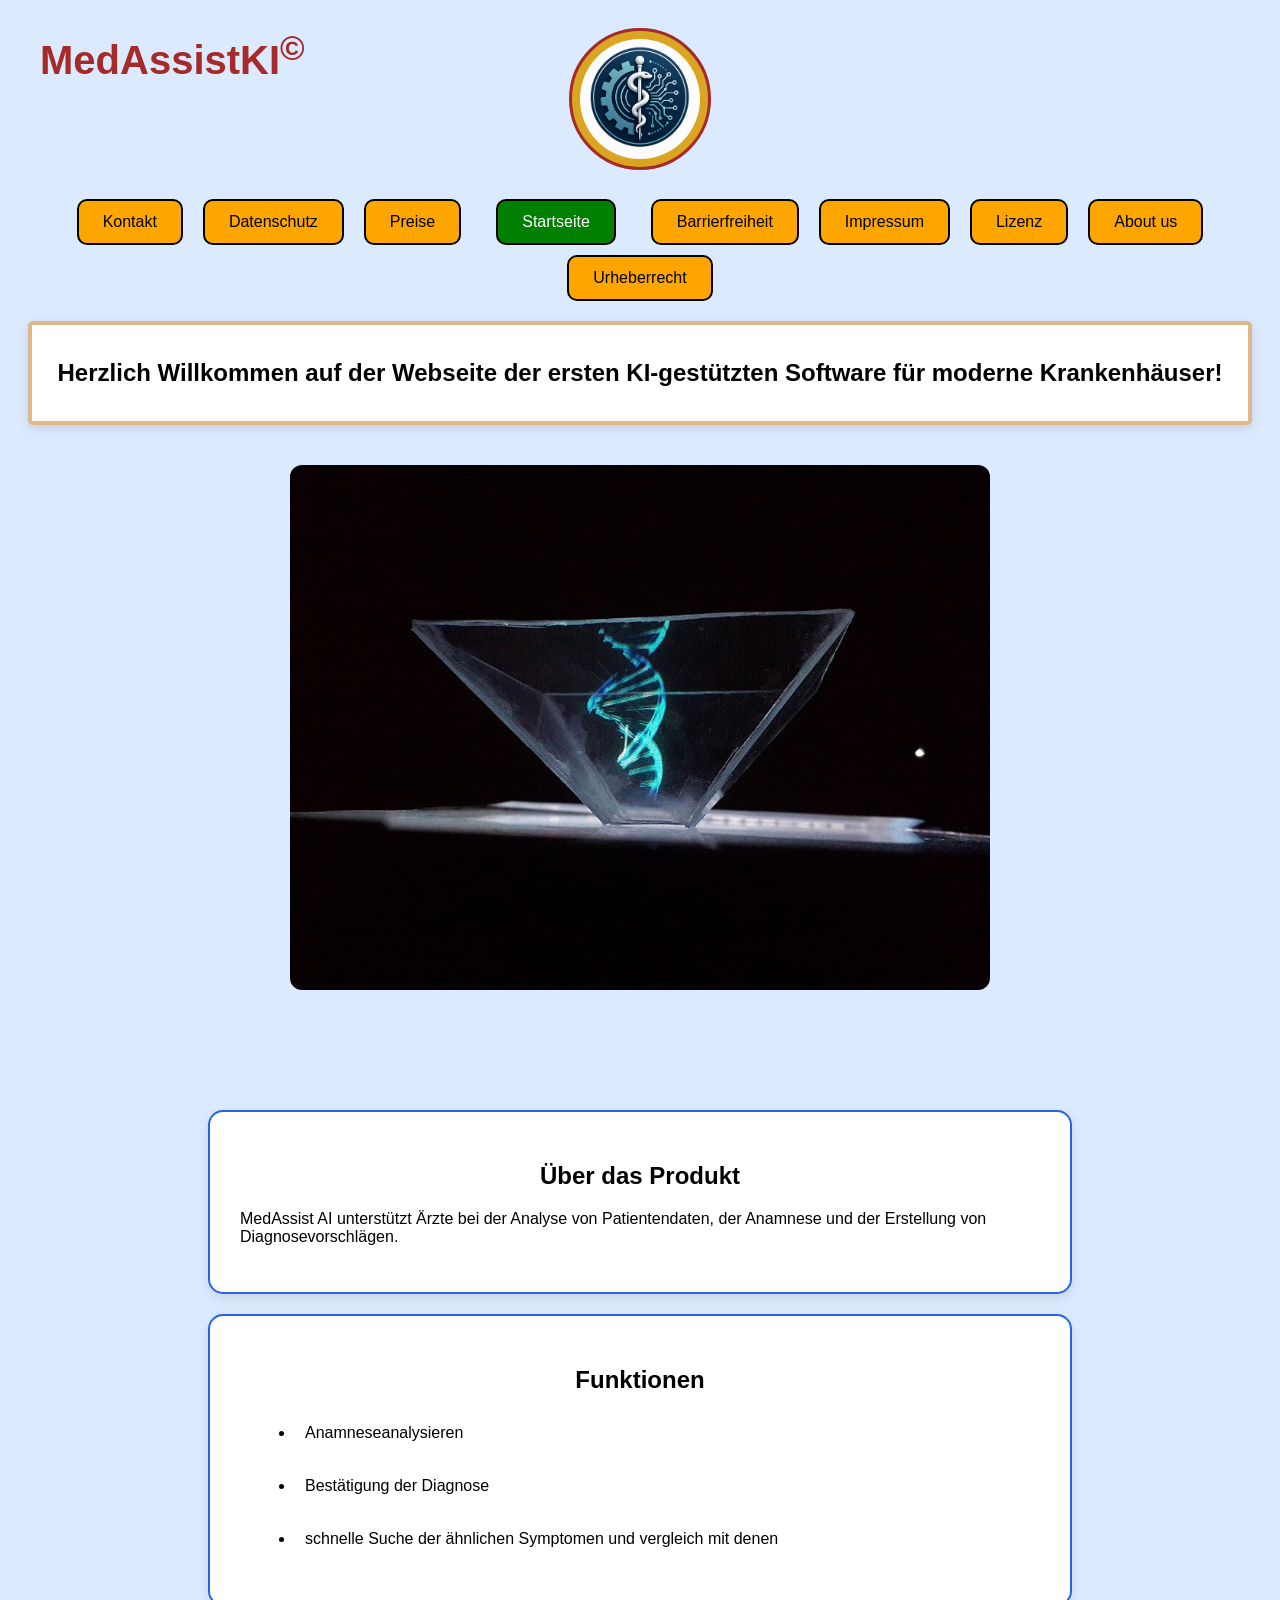
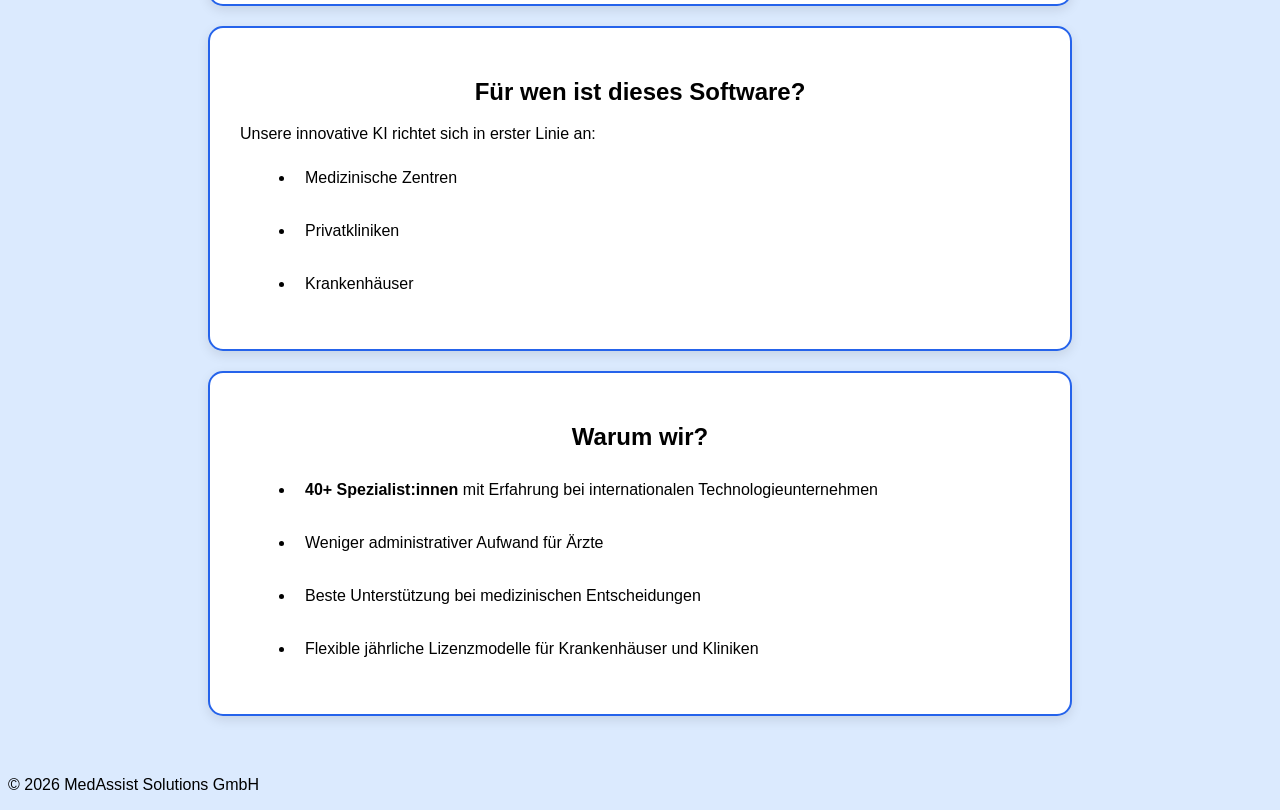
<file: index.html>
<!DOCTYPE html>
<html lang="de">
<head>
    <meta charset="UTF-8">
    <meta name="viewport" content="width=device-width, initial-scale=1.0">
    <title>MedAssistKI</title>
    <link rel="stylesheet" href="style.css">
</head>
<body>
    <header>
        <div class="logo-container">
        <a href="index.html">
            <img src="images/EmblemProjekt.png"
            alt="MedAssistKI Logo"
            class="logo">
        </a>
        </div>
        <div class="site-name">
        MedAssistKI<sup>&copy</sup>
        </div>
        <nav>
            <a class = "link" href="kontakt.html">Kontakt</a>
            <a class = "link" href="datenschutz.html">Datenschutz</a>
            <a class = "link" href="preise.html">Preise</a>
            <a class = "active" href="index.html">Startseite</a>
            <a class = "link" href="barrierfreiheit.html">Barrierfreiheit</a>
            <a class = "link" href="impressum.html">Impressum</a>
            <a class = "link" href="lizenz.html">Lizenz</a>
            <a class = "link" href="about.html">About us</a>
            <a class="link" href="urheberrecht.html">Urheberrecht</a>
        </nav>
        <section class = "box">
        <h1>
        <p class = "center">
            <strong>
            Herzlich Willkommen auf der Webseite der ersten KI-gestützten Software für moderne Krankenhäuser!
        </strong>
        </p>
        </h1>
        </section>
        <img src="images/hologramm.jpg" alt="hologramm" class="image">
    
    </header>
    <main>
        <section>
            <h2 class = "center">Über das Produkt</h2>
            <p>
            MedAssist AI unterstützt Ärzte bei der Analyse von Patientendaten,
            der Anamnese und der Erstellung von Diagnosevorschlägen.
            </p>
        </section>
        <section>
            <h2 class = "center">Funktionen</h2>
            <ul>
                <li>Anamneseanalysieren</li>
                <li>Bestätigung der Diagnose</li>
                <li>schnelle Suche der ähnlichen Symptomen und vergleich mit denen</li>
            </ul>
        </section>
        <section>
            <h2 class = "center">Für wen ist dieses Software?</h2>
            <p>
                Unsere innovative KI richtet sich in erster Linie an:
            </p>
            <ul>
                <li>Medizinische Zentren</li>
                <li>Privatkliniken</li>
                <li>Krankenhäuser</li>
            </ul>
        </section>
        <section>
            <h2 class = "center">Warum wir?</h2>
            <ul>
                <li><strong>40+ Spezialist:innen</strong> mit Erfahrung bei internationalen Technologieunternehmen</li>
                <li>Weniger administrativer Aufwand für Ärzte</li>
                <li>Beste Unterstützung bei medizinischen Entscheidungen</li>
                <li>Flexible jährliche Lizenzmodelle für Krankenhäuser und Kliniken</li>
            </ul>
        </section>
    </main>
    <footer>
        <p>&copy; 2026 MedAssist Solutions GmbH</p>
    </footer>
</body>
</html>
</file>
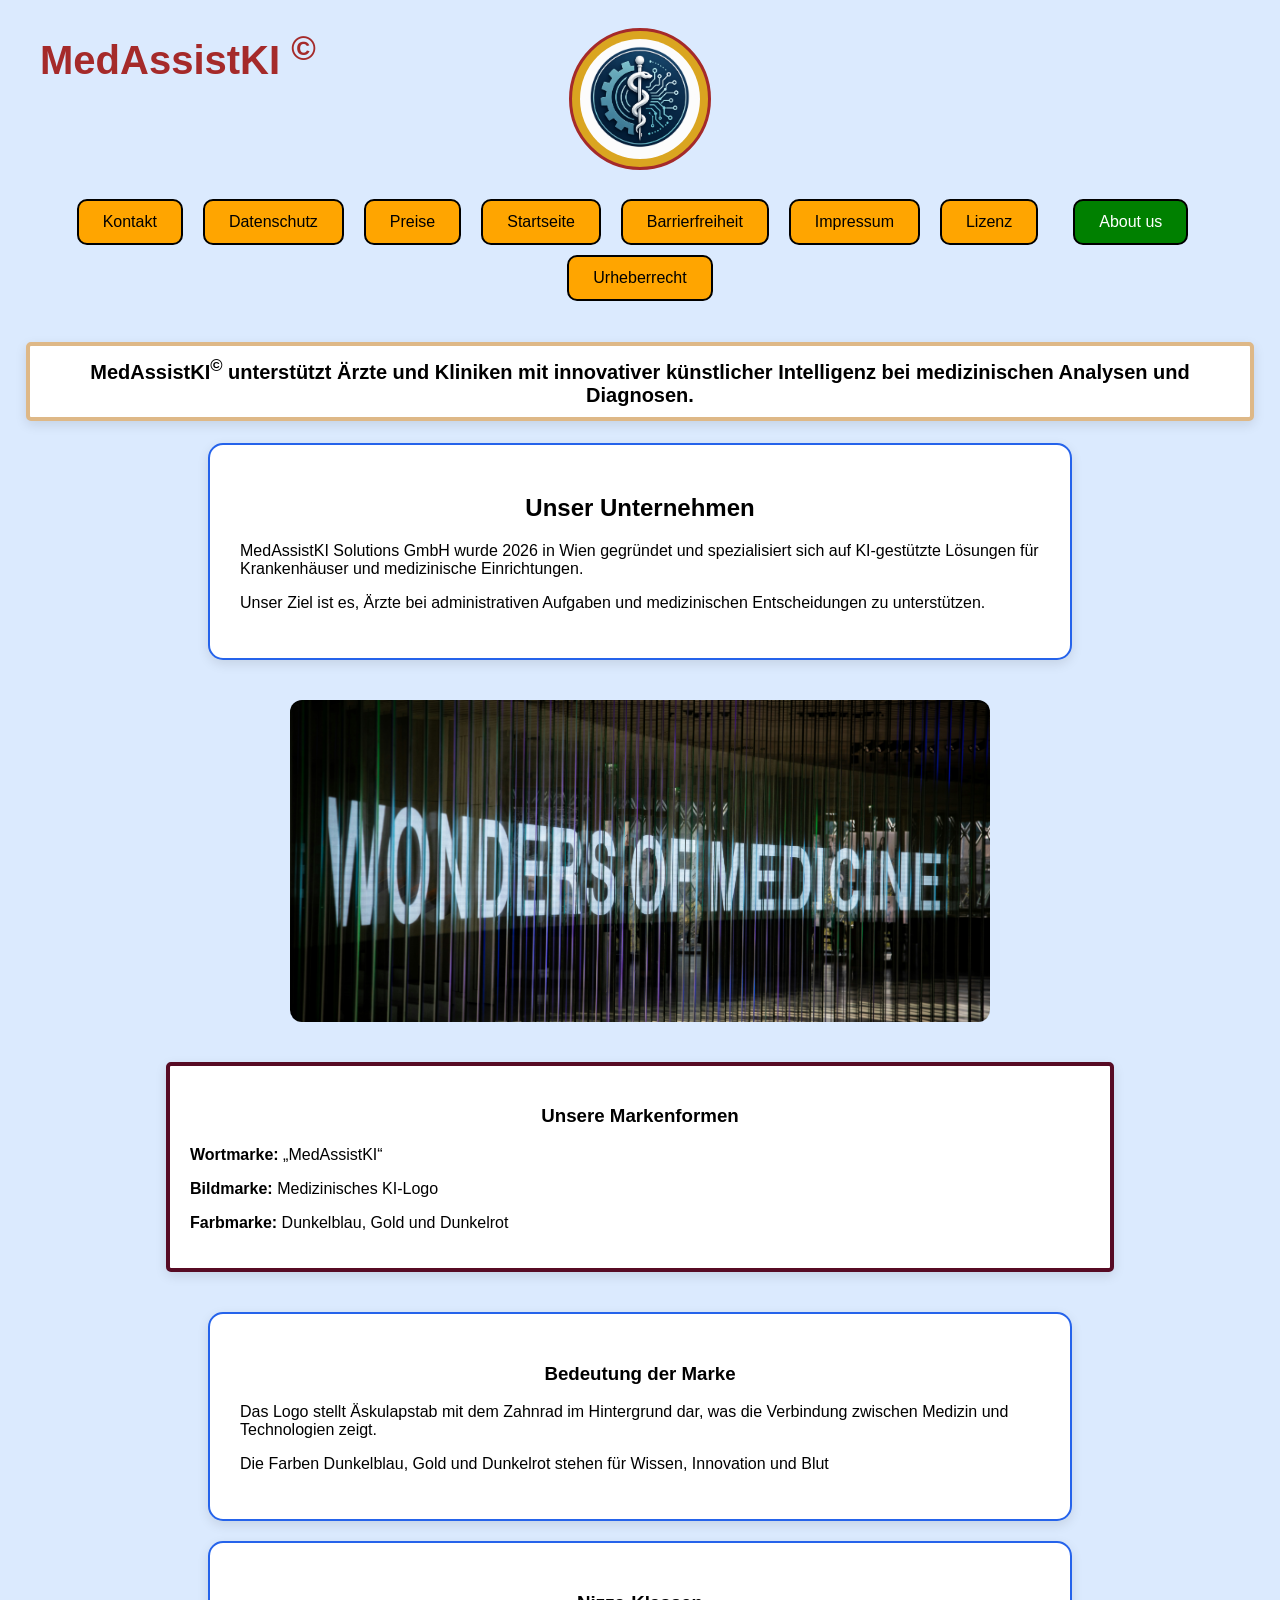
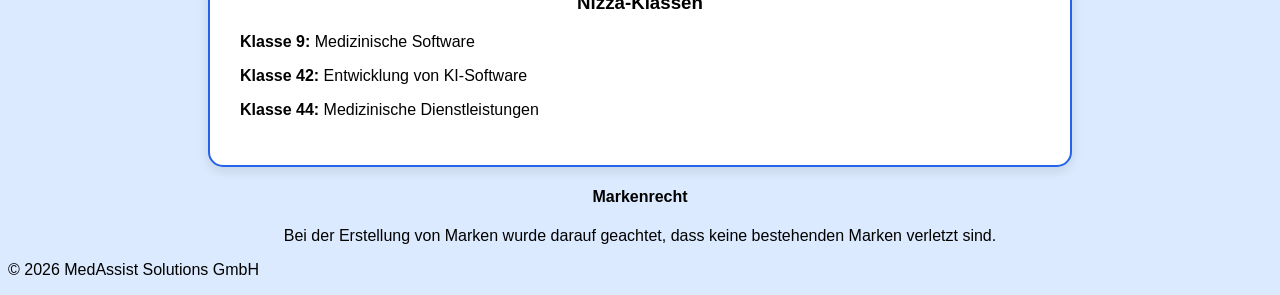
<file: about.html>
<!DOCTYPE html>
<html lang="en">
<head>
    <meta charset="UTF-8">
    <meta name="viewport" content="width=device-width, initial-scale=1.0">
    <title>About us</title>
    <link rel="stylesheet" href="style.css">
</head>
<body>
     <header>
        <div class="logo-container">
        <a href="index.html">
            <img src="images/EmblemProjekt.png"
            alt="MedAssistKI Logo"
            class="logo">
        </a>
        </div>
        <div class="site-name">
        MedAssistKI <sup>&copy</sup>
        </div>
       <nav>
            <a class = "link" href="kontakt.html">Kontakt</a>
            <a class = "link" href="datenschutz.html">Datenschutz</a>
            <a class = "link" href="preise.html">Preise</a>
            <a class = "link" href="index.html">Startseite</a>
            <a class = "link" href="barrierfreiheit.html">Barrierfreiheit</a>
            <a class = "link" href="impressum.html">Impressum</a>
            <a class = "link" href="lizenz.html">Lizenz</a>
            <a class = "active" href="about.html">About us</a>
            <a class="link" href="urheberrecht.html">Urheberrecht</a>
        </nav>
    </header>
    <h1>
        <p class = "letter center box">
            MedAssistKI<sup>&copy</sup> unterstützt Ärzte und Kliniken
            mit innovativer künstlicher Intelligenz
            bei medizinischen Analysen und Diagnosen.
        </p>
    </h1>
    <section >
<h2 class = "center">Unser Unternehmen</h2>

<p>
MedAssistKI Solutions GmbH wurde 2026 in Wien gegründet und spezialisiert sich auf KI-gestützte Lösungen für Krankenhäuser und medizinische Einrichtungen.
</p>

<p>
Unser Ziel ist es, Ärzte bei administrativen Aufgaben und medizinischen Entscheidungen zu unterstützen.
</p>
</section>
    <img src="images/Wonders.jpg" alt="Reflexion" class = "image">
    <section class = "box2">
    <h3 class="center">Unsere Markenformen</h3>
    <p><strong>Wortmarke:</strong> „MedAssistKI“</p>
    <p><strong>Bildmarke:</strong> Medizinisches KI-Logo</p>
    <p><strong>Farbmarke:</strong> Dunkelblau, Gold und Dunkelrot</p>
</section>
    <section>
        <h3 class = "center">Bedeutung der Marke</h3>
        <p>
            Das Logo stellt Äskulapstab mit dem Zahnrad im Hintergrund dar,
            was die Verbindung zwischen Medizin und Technologien zeigt. 
        </p>

        <p>
            Die Farben Dunkelblau, Gold und Dunkelrot stehen für
            Wissen, Innovation und Blut
        </p>
    </section>
    <section>

    <h3 class="center">Nizza-Klassen</h3>

    <p><strong>Klasse 9:</strong> Medizinische Software</p>

    <p><strong>Klasse 42:</strong> Entwicklung von KI-Software</p>

    <p><strong>Klasse 44:</strong> Medizinische Dienstleistungen</p>

</section>
    <h4 class = "center">Markenrecht</h4>
    <p class = "center">Bei der Erstellung von Marken wurde darauf geachtet, dass
        keine bestehenden Marken verletzt sind.
    </p>
    <footer>
        <p>&copy; 2026 MedAssist Solutions GmbH</p>
    </footer>
</body>
</html>
</file>
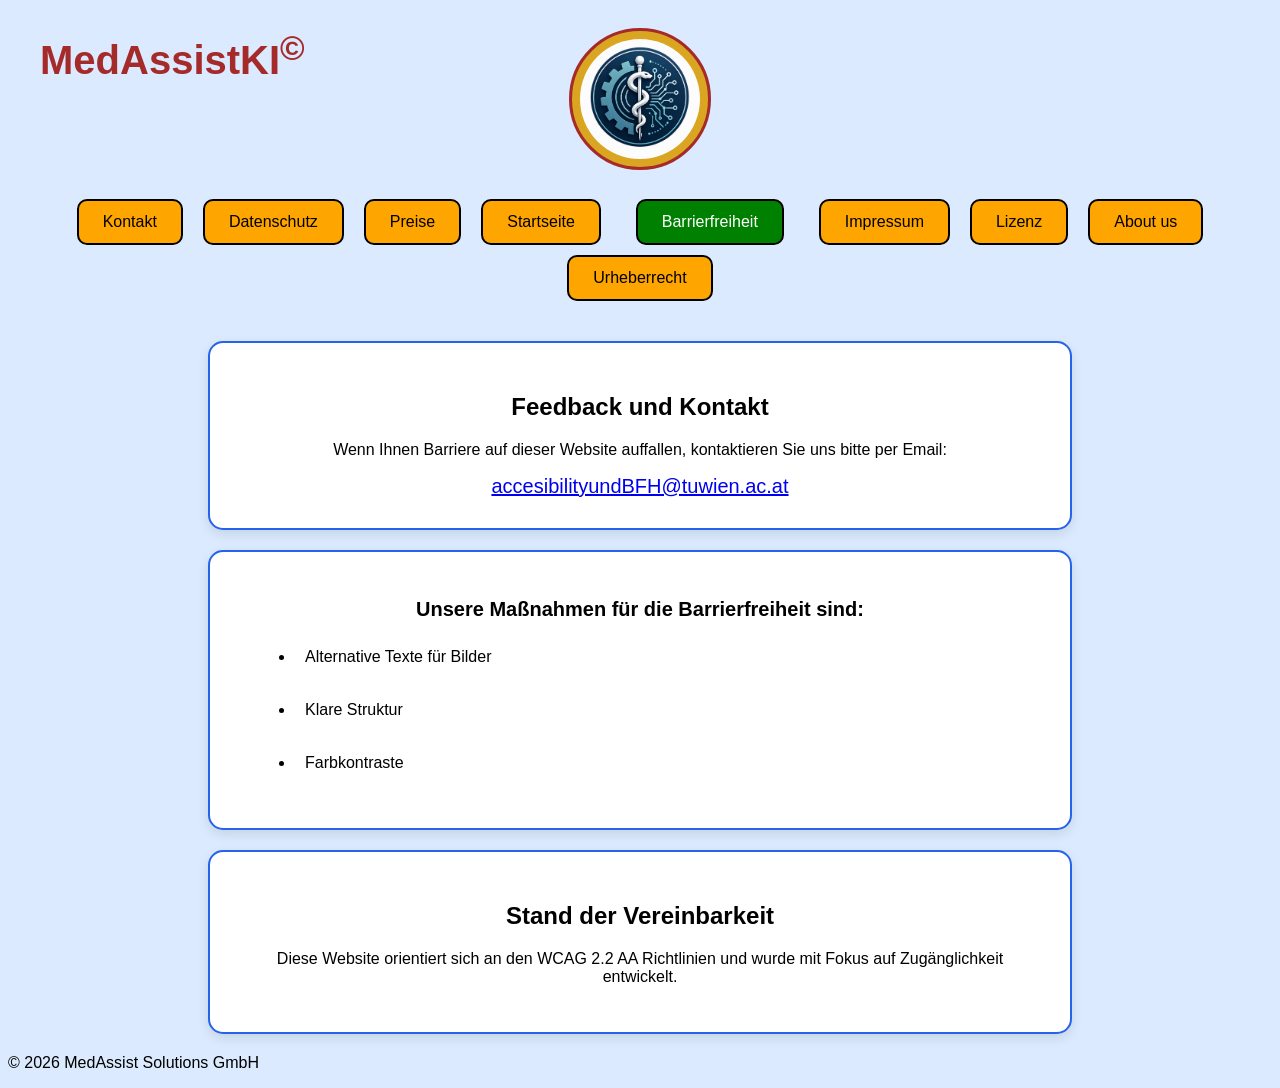
<file: barrierfreiheit.html>
<!DOCTYPE html>
<html lang="en">
<head>
    <meta charset="UTF-8">
    <meta name="viewport" content="width=device-width, initial-scale=1.0">
    <title>Barrierfreiheit//MedAssistKI</title>
    <link rel="stylesheet" href="style.css">
</head>
<body>
    <header>
        <div class="logo-container">
        <a href="index.html">
            <img src="images/EmblemProjekt.png"
            alt="MedAssistKI Logo"
            class="logo">
        </a>
        </div>
        <div class="site-name">
        MedAssistKI<sup>&copy</sup>
        </div>
       <nav>
            <a class = "link" href="kontakt.html">Kontakt</a>
            <a class = "link" href="datenschutz.html">Datenschutz</a>
            <a class = "link" href="preise.html">Preise</a>
            <a class = "link" href="index.html">Startseite</a>
            <a class = "active" href="barrierfreiheit.html">Barrierfreiheit</a>
            <a class = "link" href="impressum.html">Impressum</a>
            <a class = "link" href="lizenz.html">Lizenz</a>
            <a class = "link" href="about.html">About us</a>
            <a class="link" href="urheberrecht.html">Urheberrecht</a>
        </nav>
    </header>
    <section>
        <h1 class = "center">Feedback und Kontakt</h1>
        <p class = "center">
            Wenn Ihnen Barriere auf dieser Website auffallen, kontaktieren Sie uns bitte 
            per Email:
        </p>
        <a class ="center-link letter " href="mailto:accesibilityundBFH@tuwien.ac.at">
    accesibilityundBFH@tuwien.ac.at
    </a>
    </section>
    <section> 
        <h2 class = "letter center">Unsere Maßnahmen für die Barrierfreiheit sind:</h2>
        <ul>
   <li>Alternative Texte für Bilder</li>
   <li>Klare Struktur</li>
   <li>Farbkontraste</li>
        </ul>

    </section>
        <section>
   <h2 class="center">Stand der Vereinbarkeit</h2>

   <p class="center">
      Diese Website orientiert sich an den WCAG 2.2 AA Richtlinien
      und wurde mit Fokus auf Zugänglichkeit entwickelt.
   </p>
</section>
    <footer>
        <p>&copy; 2026 MedAssist Solutions GmbH</p>
    </footer>
</body>
</html>
</file>
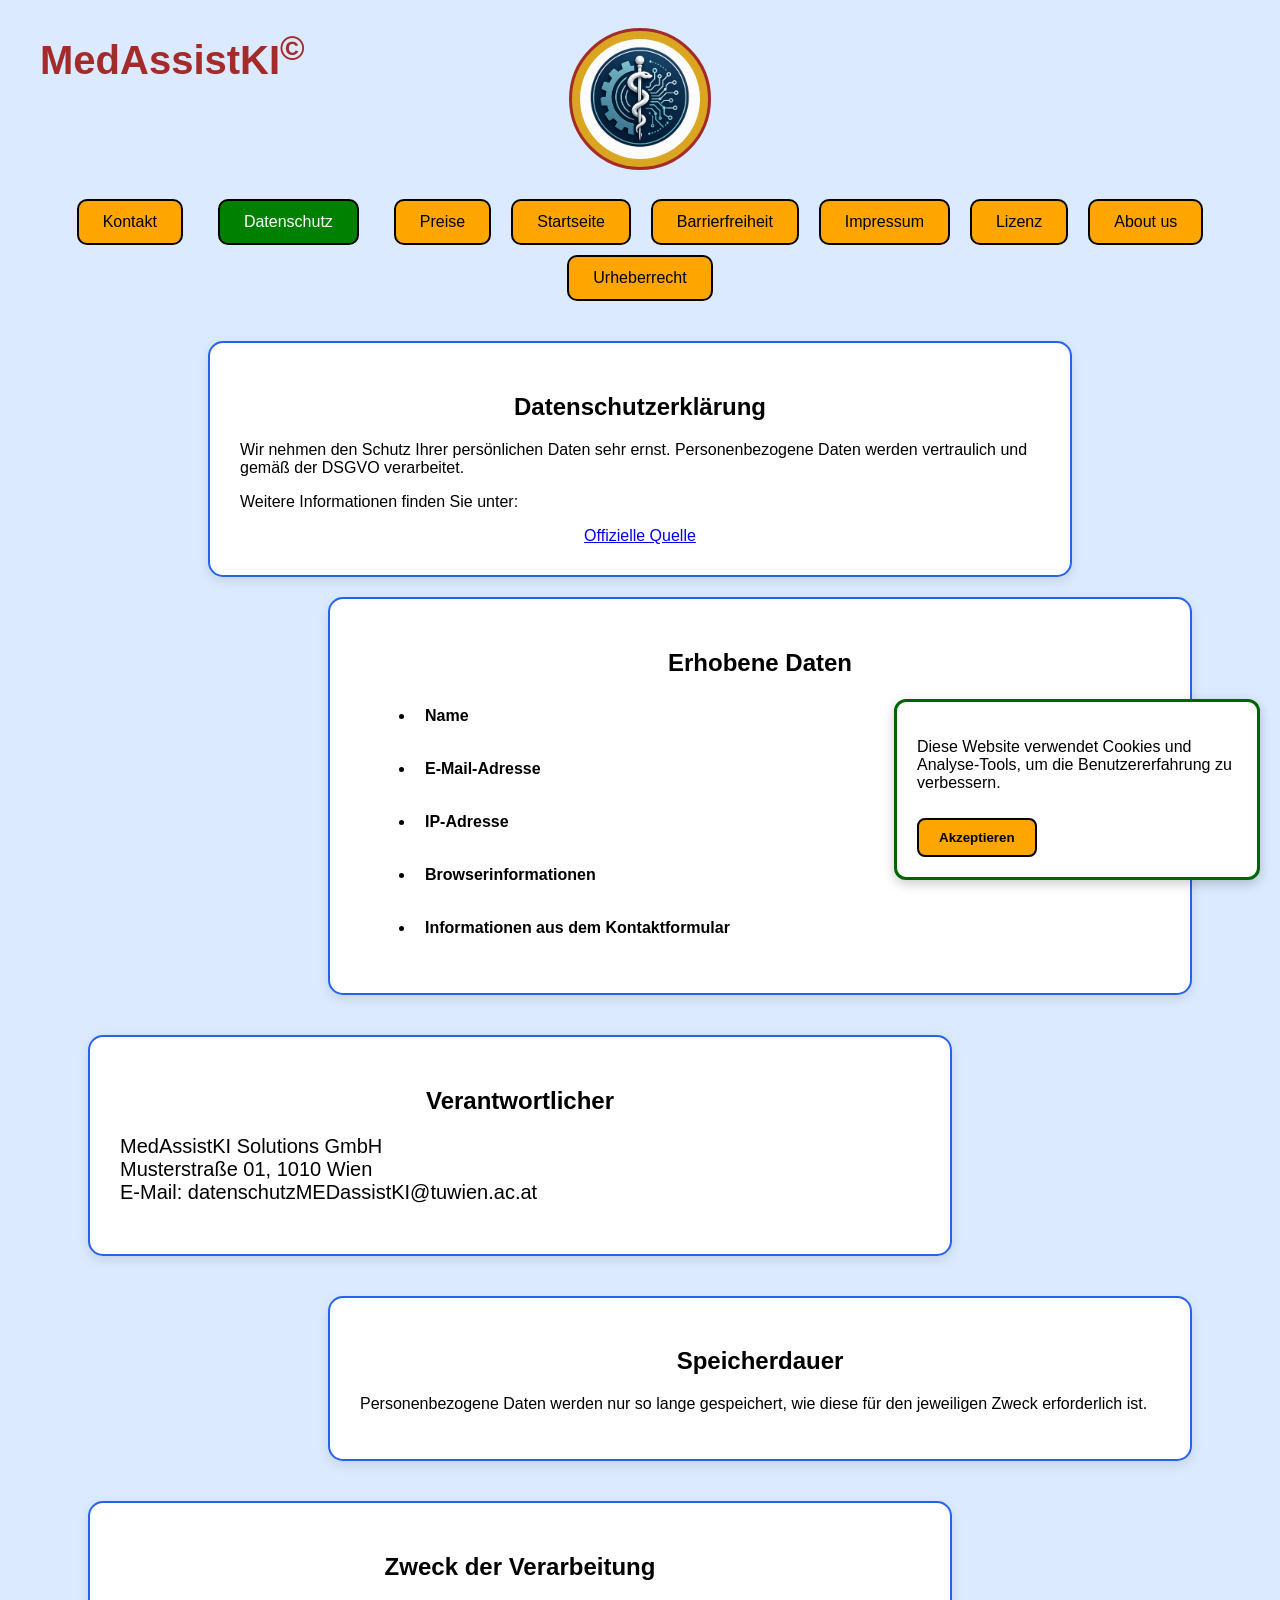
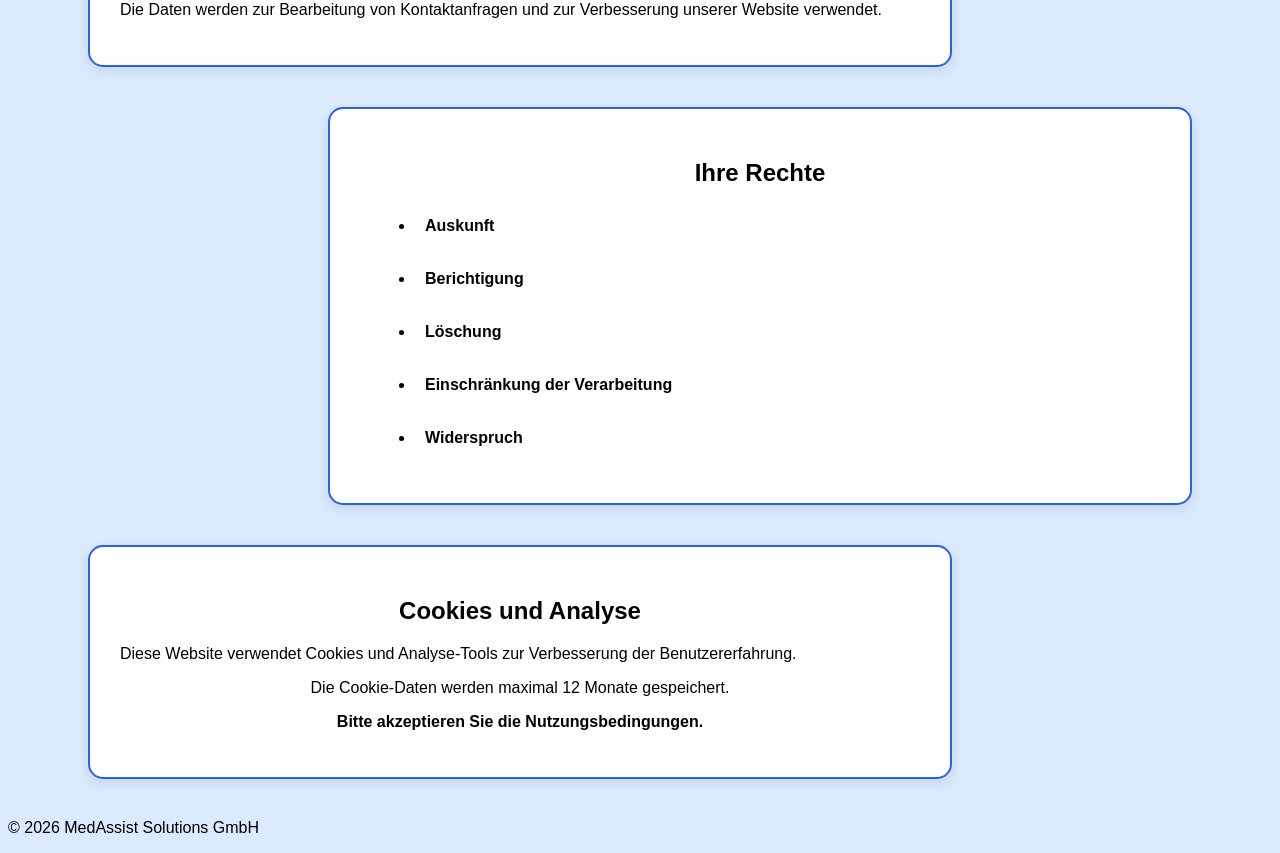
<file: datenschutz.html>
<!DOCTYPE html>
<html lang="en">
<head>
    <meta charset="UTF-8">
    <meta name="viewport" content="width=device-width, initial-scale=1.0">
    <title>Document</title>
    <link rel="stylesheet" href="style.css">
</head>
<body>
     <header>
        <div class="logo-container">
        <a href="index.html">
            <img src="images/EmblemProjekt.png"
            alt="MedAssistKI Logo"
            class="logo">
        </a>
        </div>
        <div class="site-name">
        MedAssistKI<sup>&copy</sup>
        </div>
        <nav>
            <a class = "link" href="kontakt.html">Kontakt</a>
            <a class = "active" href="datenschutz.html">Datenschutz</a>
            <a class = "link" href="preise.html">Preise</a>
            <a class = "link" href="index.html">Startseite</a>
            <a class = "link" href="barrierfreiheit.html">Barrierfreiheit</a>
            <a class = "link" href="impressum.html">Impressum</a>
            <a class = "link" href="lizenz.html">Lizenz</a>
            <a class = "link" href="about.html">About us</a>
            <a class="link" href="urheberrecht.html">Urheberrecht</a>
        </nav>
    </header>
    <section>
    <h2 class="center">Datenschutzerklärung</h2>

    <p>
        Wir nehmen den Schutz Ihrer persönlichen Daten sehr ernst.
        Personenbezogene Daten werden vertraulich und gemäß der DSGVO verarbeitet.
    </p>
    <p>Weitere Informationen finden Sie unter:
    </p>
    <a class = "center-link" href="https://gdpr-info.eu/" target = "_blank">
        Offizielle Quelle
    </a>
</section>

<section class = "sectionright">
    <h2 class="center">Erhobene Daten</h2>
    <ul class = "bold">
        <li>Name</li>
        <li>E-Mail-Adresse</li>
        <li>IP-Adresse</li>
        <li>Browserinformationen</li>
        <li>Informationen aus dem Kontaktformular</li>
    </ul>
</section>

<section class = "sectionleft">
    <h2 class="center">Verantwortlicher</h2>
    <p class = "letter">
        MedAssistKI Solutions GmbH<br>
        Musterstraße 01, 1010 Wien<br>
        E-Mail: datenschutzMEDassistKI@tuwien.ac.at
    </p>
</section>
<section class = "sectionright">
    <h2 class="center">Speicherdauer</h2>
    <p>
        Personenbezogene Daten werden nur so lange gespeichert,
        wie diese für den jeweiligen Zweck erforderlich ist.
    </p>
</section>
<section class = "sectionleft">
    <h2 class="center">Zweck der Verarbeitung</h2>

    <p>
        Die Daten werden zur Bearbeitung von Kontaktanfragen
        und zur Verbesserung unserer Website verwendet.
    </p>
</section>
<section class = "sectionright">
    <h2 class="center">Ihre Rechte</h2>
    <ul class = "bold">
        <li>Auskunft</li>
        <li>Berichtigung</li>
        <li>Löschung</li>
        <li>Einschränkung der Verarbeitung</li>
        <li>Widerspruch</li>
    </ul>
</section>

<section class = "sectionleft">
    <h2 class="center">Cookies und Analyse</h2>

    <p>
       <p>
Diese Website verwendet Cookies und Analyse-Tools zur Verbesserung der Benutzererfahrung.
</p>
<p class = "center">
Die Cookie-Daten werden maximal 12 Monate gespeichert.
</p>
    </p>
    <p class = "center"><strong>Bitte akzeptieren Sie die Nutzungsbedingungen.</strong></p>
</section>
<div class="cookiebanner">
    <p>
        Diese Website verwendet Cookies und Analyse-Tools, um die Benutzererfahrung zu verbessern.
    </p>


    <button class="cookiebutton">
        Akzeptieren
    </button>
</div>
        <footer>
        <p>&copy; 2026 MedAssist Solutions GmbH</p>
    </footer>
    
</body>
</html>
</file>
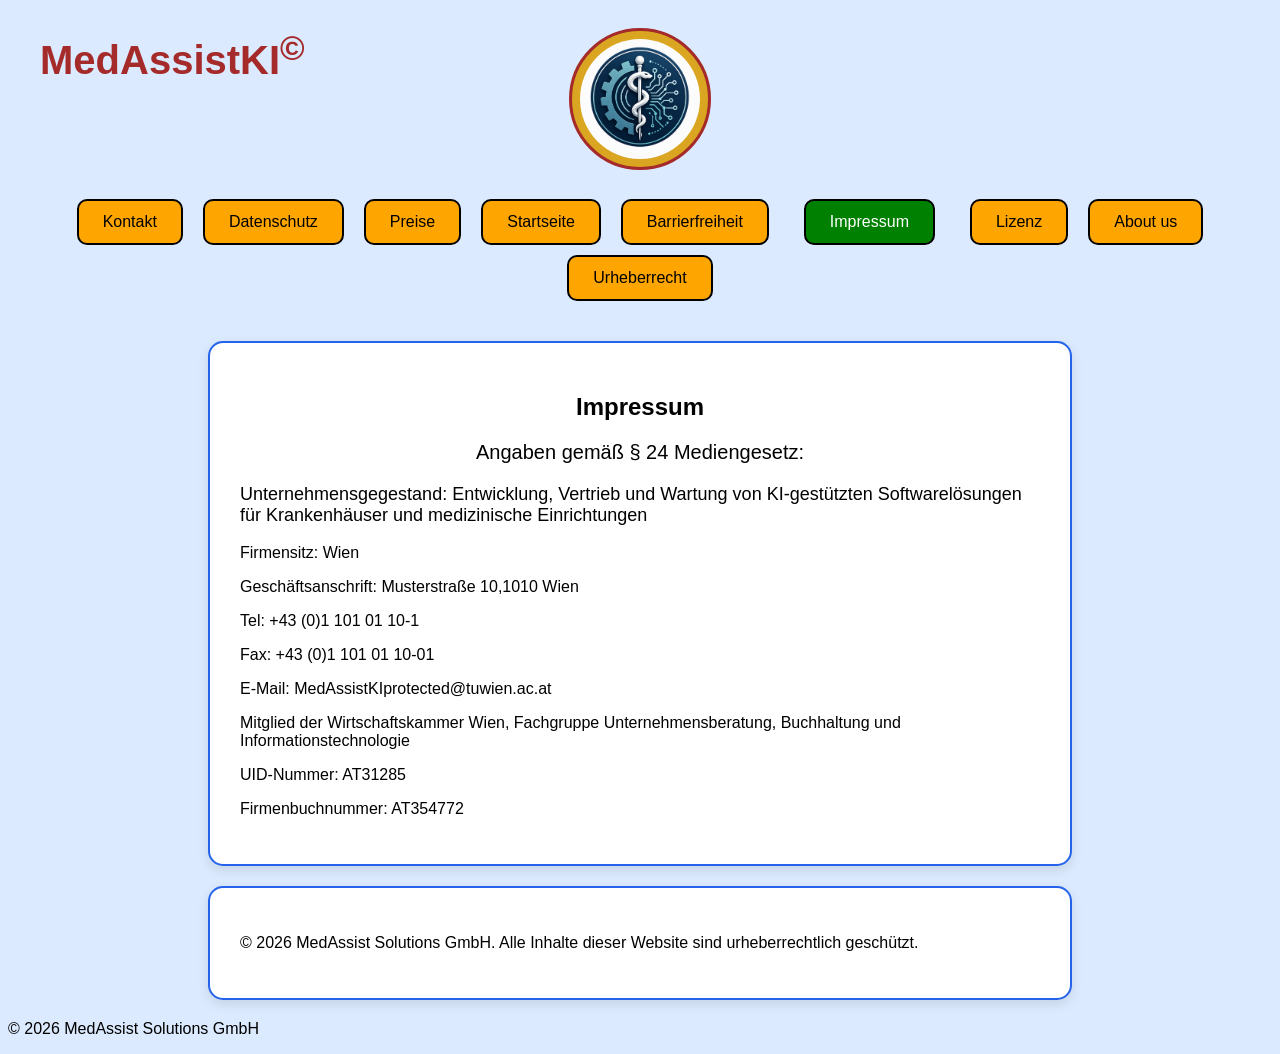
<file: impressum.html>
<!DOCTYPE html>
<html lang="en">
<head>
    <meta charset="UTF-8">
    <meta name="viewport" content="width=device-width, initial-scale=1.0">
    <title>Document</title>
    <link rel="stylesheet" href="style.css">
</head>
<body>
     <header>
        <div class="logo-container">
        <a href="index.html">
            <img src="images/EmblemProjekt.png"
            alt="MedAssistKI Logo"
            class="logo">
        </a>
        </div>
        <div class="site-name">
        MedAssistKI<sup>&copy</sup>
        </div>
        <nav>
            <a class = "link" href="kontakt.html">Kontakt</a>
            <a class = "link" href="datenschutz.html">Datenschutz</a>
            <a class = "link" href="preise.html">Preise</a>
            <a class = "link" href="index.html">Startseite</a>
            <a class = "link" href="barrierfreiheit.html">Barrierfreiheit</a>
            <a class = "active" href="impressum.html">Impressum</a>
            <a class = "link" href="lizenz.html">Lizenz</a>
            <a class = "link" href="about.html">About us</a>
            <a class="link" href="urheberrecht.html">Urheberrecht</a>
        </nav>
    </header>
    <section>
        <h1 class ="center">Impressum</h1>
        <p class = "center letter">Angaben gemäß § 24 Mediengesetz:</p>
        <p class = "description">Unternehmensgegestand:
            Entwicklung, Vertrieb und Wartung von KI-gestützten Softwarelösungen
für Krankenhäuser und medizinische Einrichtungen
        </p>
        <p>Firmensitz: Wien</p>
        <p>Geschäftsanschrift: Musterstraße 10,1010 Wien</p>
        <p>Tel:
            +43 (0)1 101 01 10-1
        </p>
        <p>Fax:
            +43 (0)1 101 01 10-01
        </p>
        <p>E-Mail: MedAssistKIprotected@tuwien.ac.at
        </p>
        <p>Mitglied der Wirtschaftskammer Wien, Fachgruppe Unternehmensberatung, Buchhaltung und Informationstechnologie</p>
        <p>UID-Nummer: AT31285</p>
        <p>Firmenbuchnummer: AT354772</p>
    </section>
    <section>
        <p>
    © 2026 MedAssist Solutions GmbH.
    Alle Inhalte dieser Website sind urheberrechtlich geschützt.
</p>
    </section>
        <footer>
        <p>&copy; 2026 MedAssist Solutions GmbH</p>
    </footer>
</body>
</html>
</file>
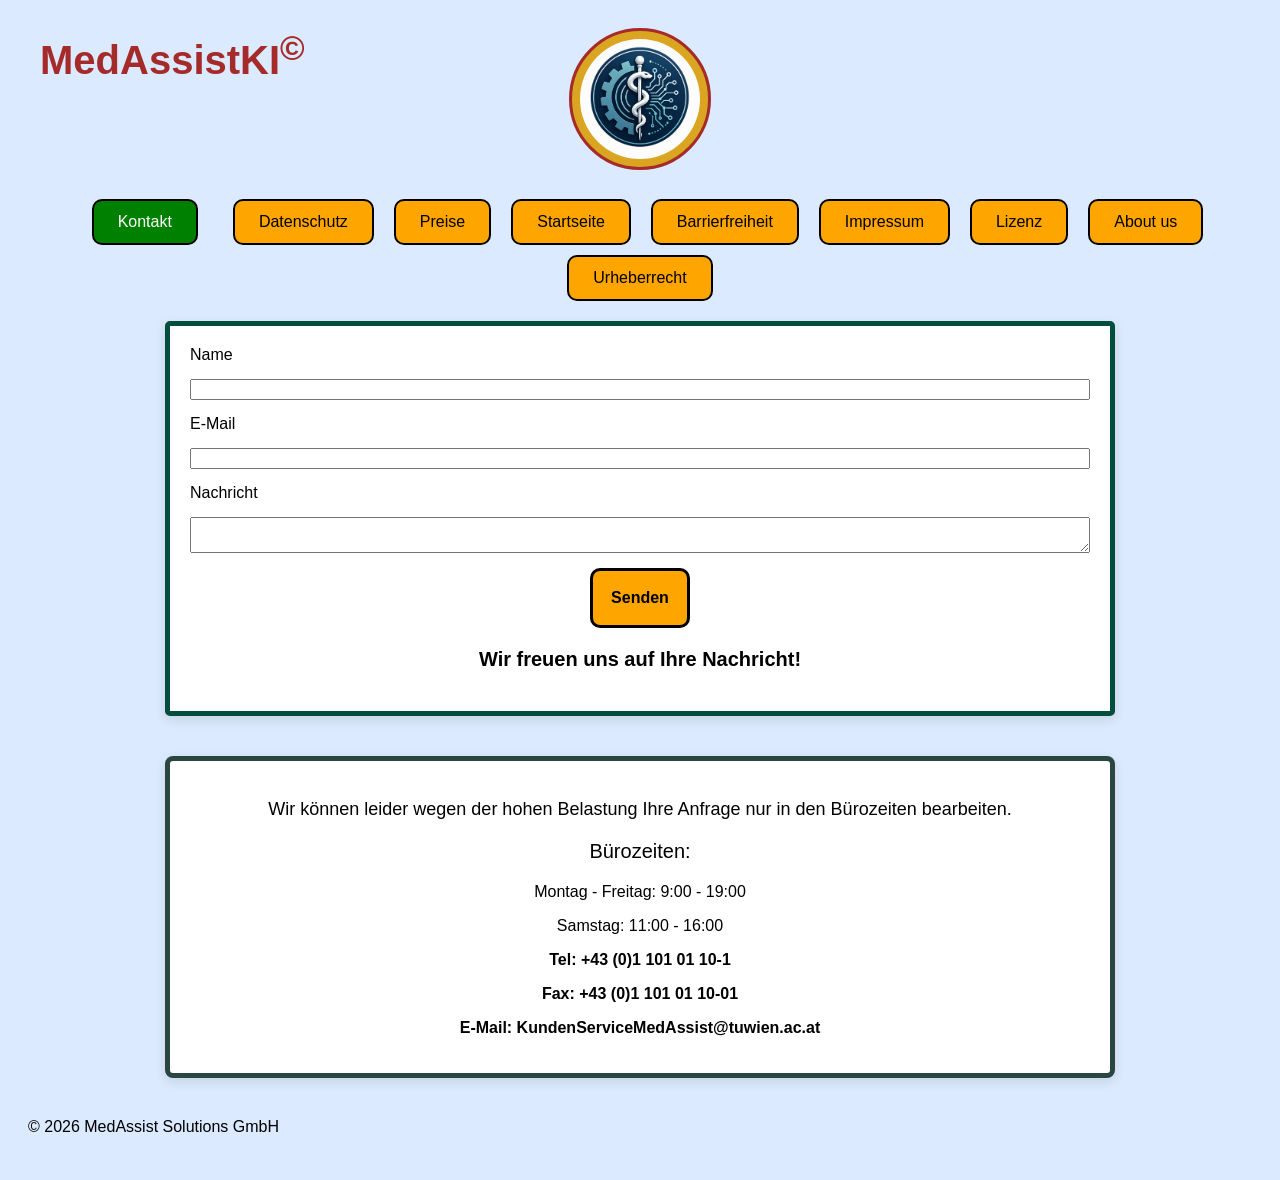
<file: kontakt.html>
<!DOCTYPE html>
<html lang="en">
<head>
    <meta charset="UTF-8">
    <meta name="viewport" content="width=device-width, initial-scale=1.0">
    <title>Document</title>
    <link rel="stylesheet" href="style.css">
</head>
<body>
     <header>
        <div class="logo-container">
        <a href="index.html">
            <img src="images/EmblemProjekt.png"
            alt="MedAssistKI Logo"
            class="logo">
        </a>
        </div>
        <div class="site-name">
        MedAssistKI<sup>&copy</sup>
        </div>
        <nav>
            <a class = "active" href="kontakt.html">Kontakt</a>
            <a class = "link" href="datenschutz.html">Datenschutz</a>
            <a class = "link" href="preise.html">Preise</a>
            <a class = "link" href="index.html">Startseite</a>
            <a class = "link" href="barrierfreiheit.html">Barrierfreiheit</a>
            <a class = "link" href="impressum.html">Impressum</a>
            <a class = "link" href="lizenz.html">Lizenz</a>
            <a class = "link" href="about.html">About us</a>
            <a class="link" href="urheberrecht.html">Urheberrecht</a>
        </nav>
        <section class = "contactbox">
        <form>

    <label for="name">Name</label>
    <input id="name" type="text">

    <label for="email">E-Mail</label>
    <input id="email" type="email">

    <label for="message">Nachricht</label>
    <textarea id="message"></textarea>

    <button class = "sendbutton" type="submit">Senden</button>

</form>
        <p class = "center letter">
            <strong>Wir freuen uns auf Ihre Nachricht!</strong></p>
        </section>
        <section class = "contactbox2">
            <p class = "description center">
                Wir können leider wegen der hohen Belastung Ihre Anfrage
                nur in den Bürozeiten bearbeiten.
                <p class = "letter center">Bürozeiten:</p>
                <p class = "center">Montag - Freitag: 9:00 - 19:00</p>
                <p class = "center">Samstag: 11:00 - 16:00</p>
            </p>
            <p class = "center"><strong>
                Tel:
            +43 (0)1 101 01 10-1
            </strong></p>
            <p class = "center">
                <strong>
                   Fax:
            +43 (0)1 101 01 10-01 
                </strong>
            </p>
            <p class = "center">
                <strong>
                    E-Mail: KundenServiceMedAssist@tuwien.ac.at
                </strong>
            </p>
        </section>
            <footer>
        <p>&copy; 2026 MedAssist Solutions GmbH</p>
    </footer>
</body>
</html>
</file>
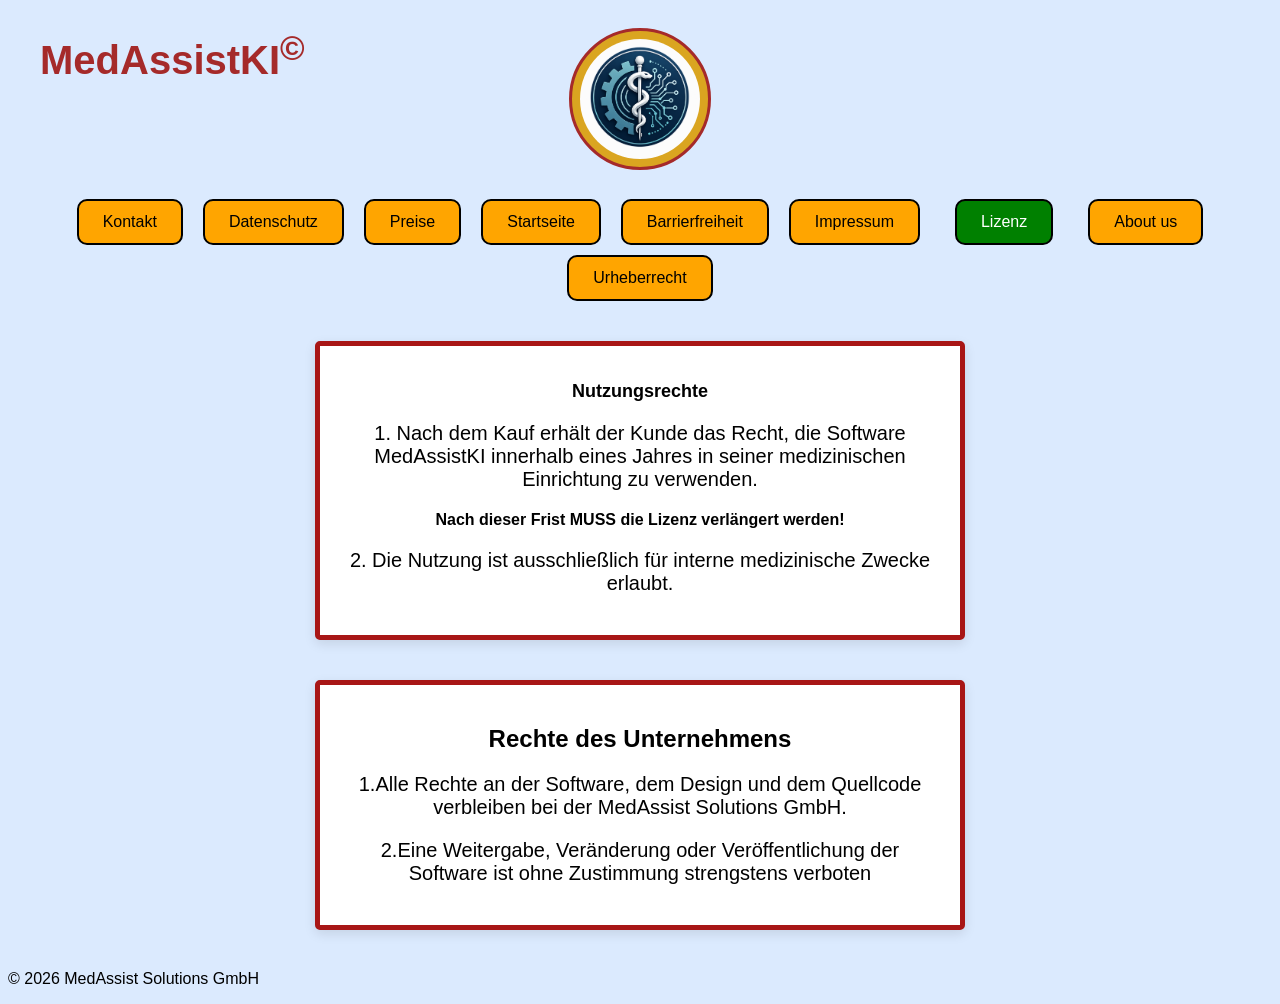
<file: lizenz.html>
<!DOCTYPE html>
<html lang="en">
<head>
    <meta charset="UTF-8">
    <meta name="viewport" content="width=device-width, initial-scale=1.0">
    <title>Document</title>
    <link rel="stylesheet" href="style.css">
</head>
<body>
     <header>
        <div class="logo-container">
        <a href="index.html">
            <img src="images/EmblemProjekt.png"
            alt="MedAssistKI Logo"
            class="logo">
        </a>
        </div>
        <div class="site-name">
        MedAssistKI<sup>&copy</sup>
        </div>
        <nav>
            <a class = "link" href="kontakt.html">Kontakt</a>
            <a class = "link" href="datenschutz.html">Datenschutz</a>
            <a class = "link" href="preise.html">Preise</a>
            <a class = "link" href="index.html">Startseite</a>
            <a class = "link" href="barrierfreiheit.html">Barrierfreiheit</a>
            <a class = "link" href="impressum.html">Impressum</a>
            <a class = "active" href="lizenz.html">Lizenz</a>
            <a class = "link" href="about.html">About us</a>
            <a class="link" href="urheberrecht.html">Urheberrecht</a>
        </nav>
    </header>
    <section class = "boxwarn">
        <h1 class = "center description">Nutzungsrechte</h1>
        <p class = "center letter" >
            1. Nach dem Kauf erhält der Kunde das Recht,
            die Software MedAssistKI innerhalb eines Jahres
            in seiner medizinischen Einrichtung zu verwenden.
        </p>
          <p class = "center">
            <strong>Nach dieser Frist MUSS die Lizenz verlängert werden!</strong>
          </p>
        <p class = "letter center">
            2. Die Nutzung ist ausschließlich für interne
            medizinische Zwecke erlaubt.
        </p>
    
    </section>
    <section class = "boxwarn">

    <h2 class="center">Rechte des Unternehmens</h2>

    <p class = "center letter">
    1.Alle Rechte an der Software,
    dem Design und dem Quellcode
    verbleiben bei der MedAssist Solutions GmbH.
    </p>

    <p class = "center letter">
    2.Eine Weitergabe, Veränderung oder
    Veröffentlichung der Software
    ist ohne Zustimmung strengstens verboten
    </p>

</section>
        <footer>
        <p>&copy; 2026 MedAssist Solutions GmbH</p>
    </footer>
</body>
</html>
</file>
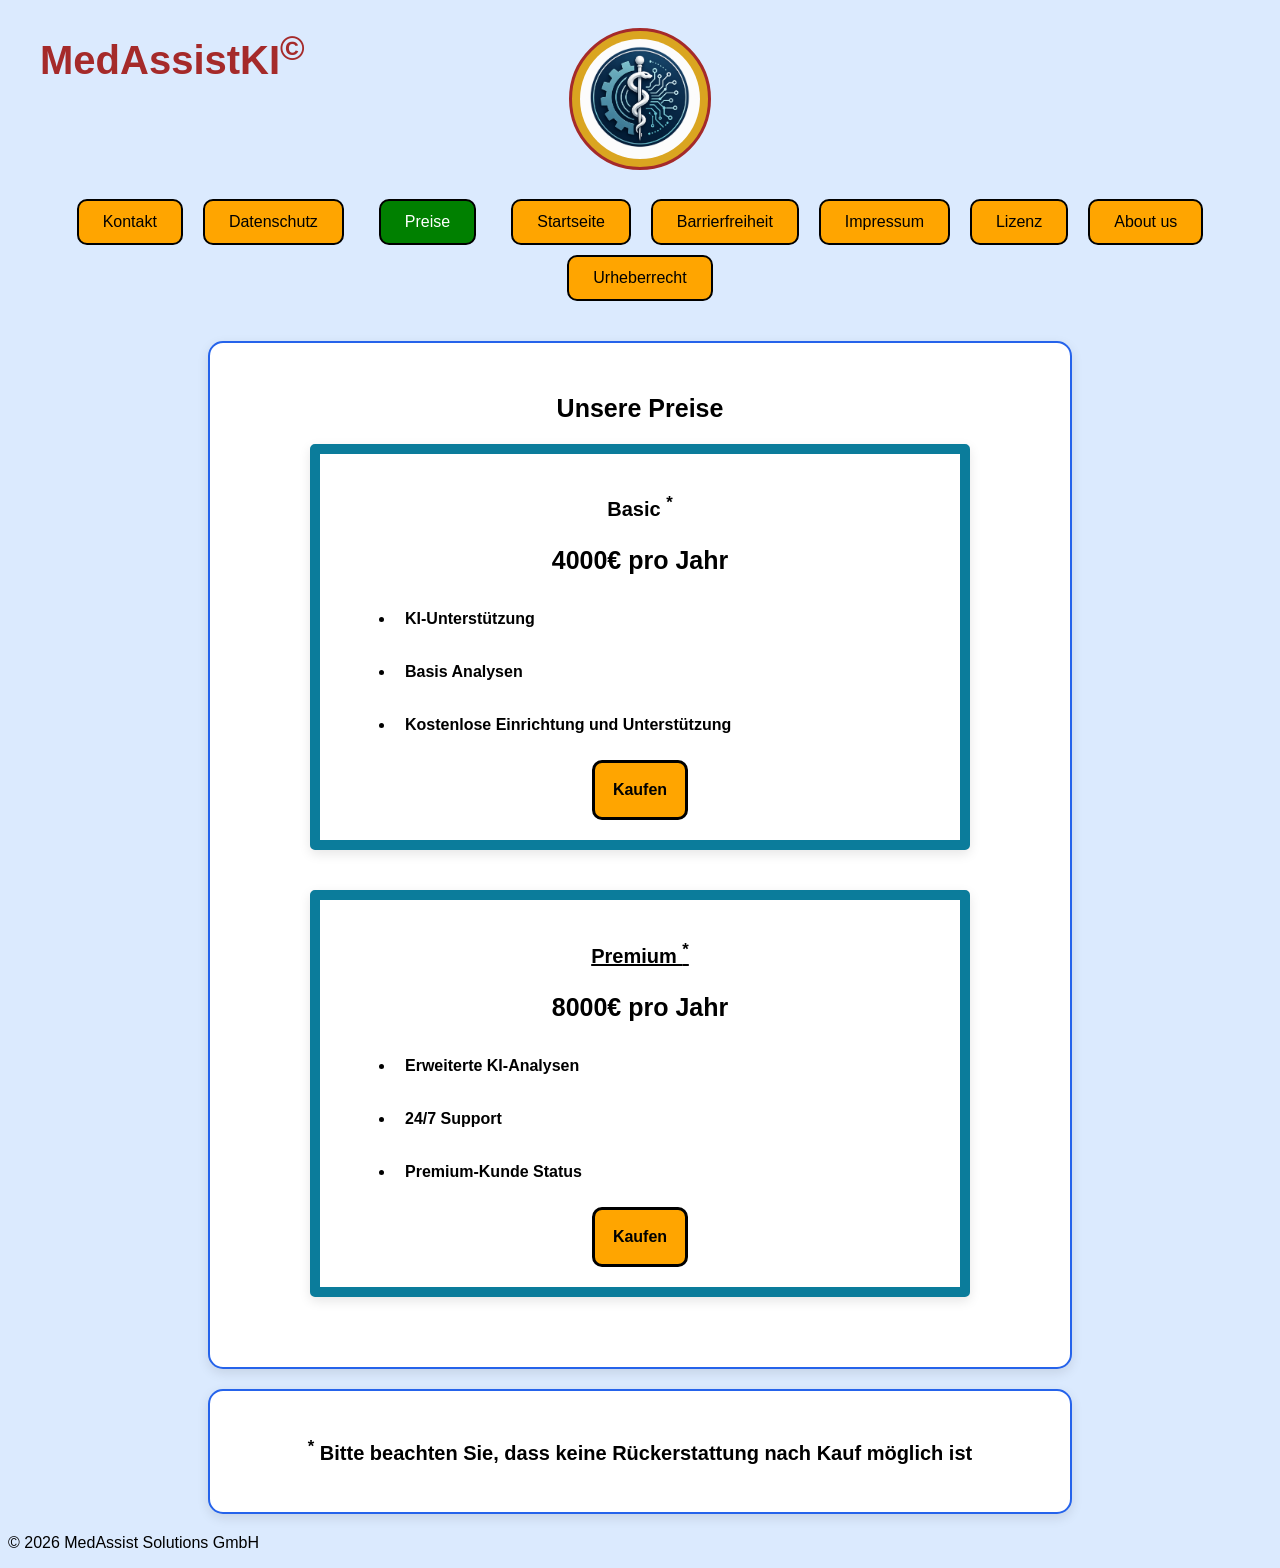
<file: preise.html>
<!DOCTYPE html>
<html lang="en">
<head>
    <meta charset="UTF-8">
    <meta name="viewport" content="width=device-width, initial-scale=1.0">
    <title>Document</title>
    <link rel="stylesheet" href="style.css">
</head>
<body>
     <header>
        <div class="logo-container">
        <a href="index.html">
            <img src="images/EmblemProjekt.png"
            alt="MedAssistKI Logo"
            class="logo">
        </a>
        </div>
        <div class="site-name">
        MedAssistKI<sup>&copy</sup>
        </div>
        <nav>
            <a class = "link" href="kontakt.html">Kontakt</a>
            <a class = "link" href="datenschutz.html">Datenschutz</a>
            <a class = "active" href="preise.html">Preise</a>
            <a class = "link" href="index.html">Startseite</a>
            <a class = "link" href="barrierfreiheit.html">Barrierfreiheit</a>
            <a class = "link" href="impressum.html">Impressum</a>
            <a class = "link" href="lizenz.html">Lizenz</a>
            <a class = "link" href="about.html">About us</a>
            <a class="link" href="urheberrecht.html">Urheberrecht</a>
        </nav>
    </header>
    <section>
        <h1 class = "headline">Unsere Preise</h1>
        <section class = "fare">
        <p class = "center letter"><strong>Basic <sup>*</sup></strong></p>
        <p class = "center big "><strong>4000€ pro Jahr</strong></p>
        <ul>
            <strong>
            <li>KI-Unterstützung</li>
            <li>Basis Analysen</li>
            <li>Kostenlose Einrichtung und Unterstützung</li>
            </strong>
        </ul>
        <button class = "sendbutton" type="submit">Kaufen</button>
        </section>
        
        <section class = "fare">
<p class ="center letter underline"><strong>Premium <sup>*</sup></strong></p>
        <p class = "center big"><strong>8000€ pro Jahr</strong></p>
        <strong>
            <ul>
            <li>Erweiterte KI-Analysen</li>
            <li>24/7 Support</li>
            <li>Premium-Kunde Status</li>
            </ul>
        </strong>
        <button class = "sendbutton" type="submit">Kaufen</button>
        </section>
    </section>
    <section>
        <h2 class = "center letter"><sup>*</sup>
            Bitte beachten Sie, dass keine Rückerstattung nach Kauf möglich ist
        </h2>
    </section>
        <footer>
        <p>&copy; 2026 MedAssist Solutions GmbH</p>
    </footer>
</body>
</html>
</file>
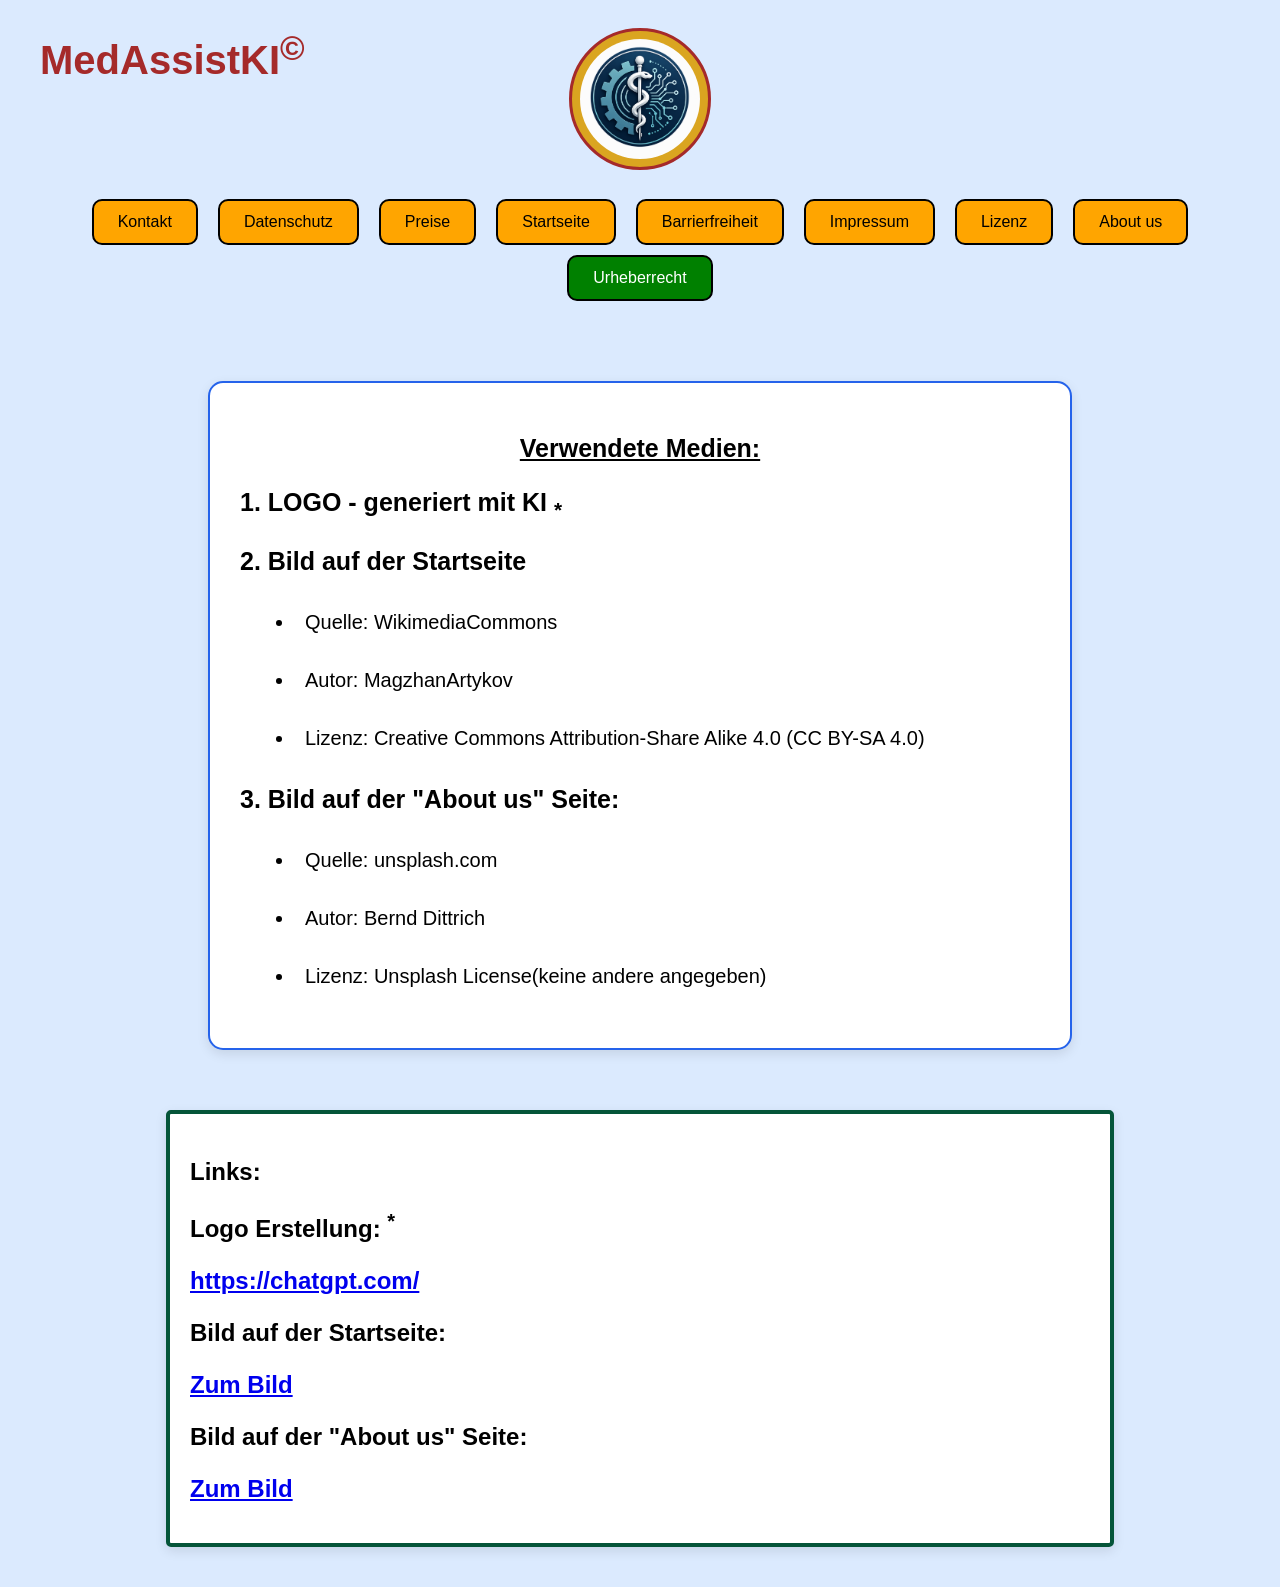
<file: urheberrecht.html>
<!DOCTYPE html>
<html lang="en">
<head>
    <meta charset="UTF-8">
    <meta name="viewport" content="width=device-width, initial-scale=1.0">
    <title>Document</title>
    <link rel="stylesheet" href="style.css">
</head>
<body>
    <header>
        <div class="logo-container">
        <a href="index.html">
            <img src="images/EmblemProjekt.png"
            alt="MedAssistKI Logo"
            class="logo">
        </a>
        </div>
        <div class="site-name">
        MedAssistKI<sup>&copy</sup>
        </div>
        <nav>
            <a class = "link" href="kontakt.html">Kontakt</a>
            <a class = "link" href="datenschutz.html">Datenschutz</a>
            <a class = "link" href="preise.html">Preise</a>
            <a class = "link" href="index.html">Startseite</a>
            <a class = "link" href="barrierfreiheit.html">Barrierfreiheit</a>
            <a class = "link" href="impressum.html">Impressum</a>
            <a class = "link" href="lizenz.html">Lizenz</a>
            <a class = "link" href="about.html">About us</a>
            <a class="active" href="urheberrecht.html">Urheberrecht</a>
        </nav>
    </header>
    <main>

    <section>
        <h1 class = "center description bold big underline">Verwendete Medien:</h1>
        <p class = "description bold big">1. LOGO - generiert mit KI <sub>*</sub></p>
        <p class = " description bold big">2. Bild auf der Startseite
            <ul class = "letter">
            <li>Quelle: WikimediaCommons</li>
            <li>Autor: MagzhanArtykov</li>
            <li>Lizenz: Creative Commons Attribution-Share Alike 4.0 (CC BY-SA 4.0) </li>
            </ul>
        <p class = "description bold big">3. Bild auf der "About us" Seite:</p>
        <ul class = "letter">
        <li>Quelle: unsplash.com</li>
        <li>Autor: Bernd Dittrich </li>
        <li>Lizenz: Unsplash License(keine andere angegeben)</li>
        </ul>

    </section>

</main>
<section class = "boxinfo">
<h1>
    <p>Links:</p>
    <p>Logo Erstellung: <sup>*</sup></p>
    <a href="https://chatgpt.com/">https://chatgpt.com/</a>
    <p>Bild auf der Startseite:</p>
    <a href="https://commons.wikimedia.org/wiki/File:DNA_model_Projected_By_Handmade_Pyramid_Hologram.jpg">Zum Bild</a>
    <p>Bild auf der "About us" Seite:</p>
    <a href="https://unsplash.com/photos/wonders-of-medicine-sign-illuminated-at-night-G2SSJNB9mts">Zum Bild</a>
</h1>
</section>
</body>
</html>
</file>
<file: style.css>
.medical {
    text-align: center;
    color: brown;
    font-size: 40px;
}
    nav {
    text-align: center;
    margin-top: 10px;

    display: flex;
    justify-content: center;
    flex-wrap: wrap;
    gap: 10px;
}

   .link {
    color: black;
    font-family: Arial, sans-serif;
    text-decoration: none;
    background-color: orange;
    padding: 12px 24px;
    border-radius: 10px;
    margin: 0 5px;
    border: 2px solid black;

}
    main {
        max-width: 900px;
        margin: 60px auto;
        padding: 0 20px;
    }
    section {
    max-width: 800px;
    margin: 20px auto;
    background-color: white;
    padding: 30px;
    border-radius: 15px;
    border: 2px solid #2563eb;
    box-shadow: 0 4px 12px rgba(0,0,0,0.1);
    margin-bottom: 40px auto;
    }
    body {
        background-color:  #dbeafe;
        font-family: Arial,sans-serif;
    }
    header {
        padding: 20px;
    }
    .link:hover {
    background-color: #2563eb;
    color: white;
    transition : 0.6s;
    }
    .center {
        text-align: center;
    }
    li {
        padding: 10px;
        margin: 15px;
    }
    .ft {
        margin: 10px;
        text-align: center;
        background-color: #dbeafe;
        padding: 30px;
        border-radius: 15px;
        border-color: solid blueviolet;
        box-shadow: 0 4px 12px rgba(0,0,0,0.1);
        border: 4px solid black;
    }
    .active {
        color: white;
        font-family: Arial, sans-serif;
        text-decoration: none;
        background-color: green;
        padding: 12px 24px;
        border-radius: 10px;
        margin: 0 20px;
        border: 2px solid black;
    }
    .letter {
        font-size: 20px;
    }
    .underline {
        text-decoration: underline;
    }
    .description {
        font-size: 18px;
    }
    .logo {
        width: 120px;
        height: 120px;
        object-fit: cover;
        border-radius: 50%;
        border: 3px solid brown;
        background-color: goldenrod;
        padding: 8px;
    }

    .logo-container {
        text-align: center;
        margin-bottom: 25px;
    }
    .center-link {
    display: block;
    text-align: center;
    }
    .box {
    max-width: 1200px;
    margin: 20px auto;
    background-color: white;
    padding: 10px;
    border-radius: 5px;
    border: 4px solid burlywood;
    box-shadow: 0 4px 12px rgba(0,0,0,0.1);
    margin-bottom: 10px;
    text-decoration: wavy;
    }
    .box2 {
    max-width: 900px;
    margin: 20px auto;
    background-color: white;
    padding: 20px;
    border-radius: 5px;
    border: 4px solid rgb(87, 11, 36);
    box-shadow: 0 4px 12px rgba(0,0,0,0.1);
    margin-bottom: 40px;
    text-decoration: wavy;
    }
    .boxwarn {
    max-width: 600px;
    margin: 20px auto;
    background-color: white;
    padding: 20px;
    border-radius: 5px;
    border: 5px solid rgb(168, 22, 22);
    box-shadow: 0 4px 12px rgba(0,0,0,0.1);
    margin-bottom: 40px;
    text-decoration: wavy;
    }
    .contactbox {
    max-width: 900px;
    margin: 20px auto;
    background-color: white;
    padding: 20px;
    border-radius: 5px;
    border: 5px solid rgb(3, 77, 61);
    box-shadow: 0 4px 12px rgba(0,0,0,0.1);
    margin-bottom: 40px;
    text-decoration: wavy; 
    }
    form {
    display: flex;
    flex-direction: column;
    gap: 15px;
    }
    .contactbox2 {
    max-width: 900px;
    margin: 20px auto;
    background-color: white;
    padding: 20px;
    border-radius: 8px;
    border: 5px solid rgb(42, 70, 64);
    box-shadow: 0 4px 12px rgba(0,0,0,0.1);
    margin-bottom: 40px;
    text-decoration: wavy; 
    }
    .sendbutton {
    max-width: 500px;
    max-height: 200px;
    background-color: orange;
    color: black;
    padding: 18px;
    border-radius: 10px;
    border: 3px solid black;
    font-size: 16px;
    font-weight: bold;

    display: block;
    margin: 0 auto;
    }
    .sendbutton:hover {
    background-color: #2563eb;
    color: white; 
    transition: 1.2s;
    }
    .headline{
        text-align: center;
        font-size: 25px;
    }
    .fare {
    max-width: 600px;
    margin: 20px auto;
    background-color: white;
    padding: 20px;
    border-radius: 5px;
    border: 10px solid rgb(11, 124, 155);
    box-shadow: 0 4px 12px rgba(0,0,0,0.1);
    margin-bottom: 40px;
    text-decoration: wavy;
    }
    .wareList {
        text-align: center;
        font-size: 20px;
    }
    .big {
        font-size: 25px;
    }
    .site-name {
    position: absolute;
    top: 30px;
    left: 40px;

    font-size: 40px;
    font-weight: bold;
    color: brown;
    }
    .rights {
        position: absolute;
        top: 20px;
        right: 20px;
        font-size: 15px;
        font-weight: bold;
        color: red;
    }
    .boxinfo {
    max-width: 900px;
    margin: 20px auto;
    background-color: white;
    padding: 20px;
    border-radius: 5px;
    border: 4px solid rgb(5, 85, 57);
    box-shadow: 0 4px 12px rgba(0,0,0,0.1);
    margin-bottom: 40px;
    text-decoration: wavy;
    }
    .image {
    max-width: 700px;
    display: block;
    margin: 40px auto;
    border-radius: 12px;
    }
    .bold {
        font-weight: bold;
    }
    .cookiebanner {
    position: fixed;
    bottom: 20px;
    right: 20px;
    width: 320px;
    background-color: white;
    border: 3px solid darkgreen;
    border-radius: 12px;
    padding: 20px;
    box-shadow: 0 4px 12px rgba(0,0,0,0.2);
    z-index: 1000;
    }

    .cookiebutton {
    margin-top: 10px;
    background-color: orange;
    border: 2px solid black;
    border-radius: 8px;
    padding: 10px 20px;
    cursor: pointer;
    font-weight: bold;
    }
    .cookiebutton:hover {
    background-color: slategray;
    color: white; 
    transition: 0.7s;   
    }
    .sectionleft {
    position: relative;
    right: 120px;
    max-width: 800px;
    margin: 20px auto;
    background-color: white;
    padding: 30px;
    border-radius: 15px;
    border: 2px solid #2563eb;
    box-shadow: 0 4px 12px rgba(0,0,0,0.1);
    margin-bottom: 40px;
    }
    .sectionright {
    position: relative;
    left: 120px;
    max-width: 800px;
    margin: 20px auto;
    background-color: white;
    padding: 30px;
    border-radius: 15px;
    border: 2px solid #2563eb;
    box-shadow: 0 4px 12px rgba(0,0,0,0.1);
    margin-bottom: 40px;
    }
</file>
